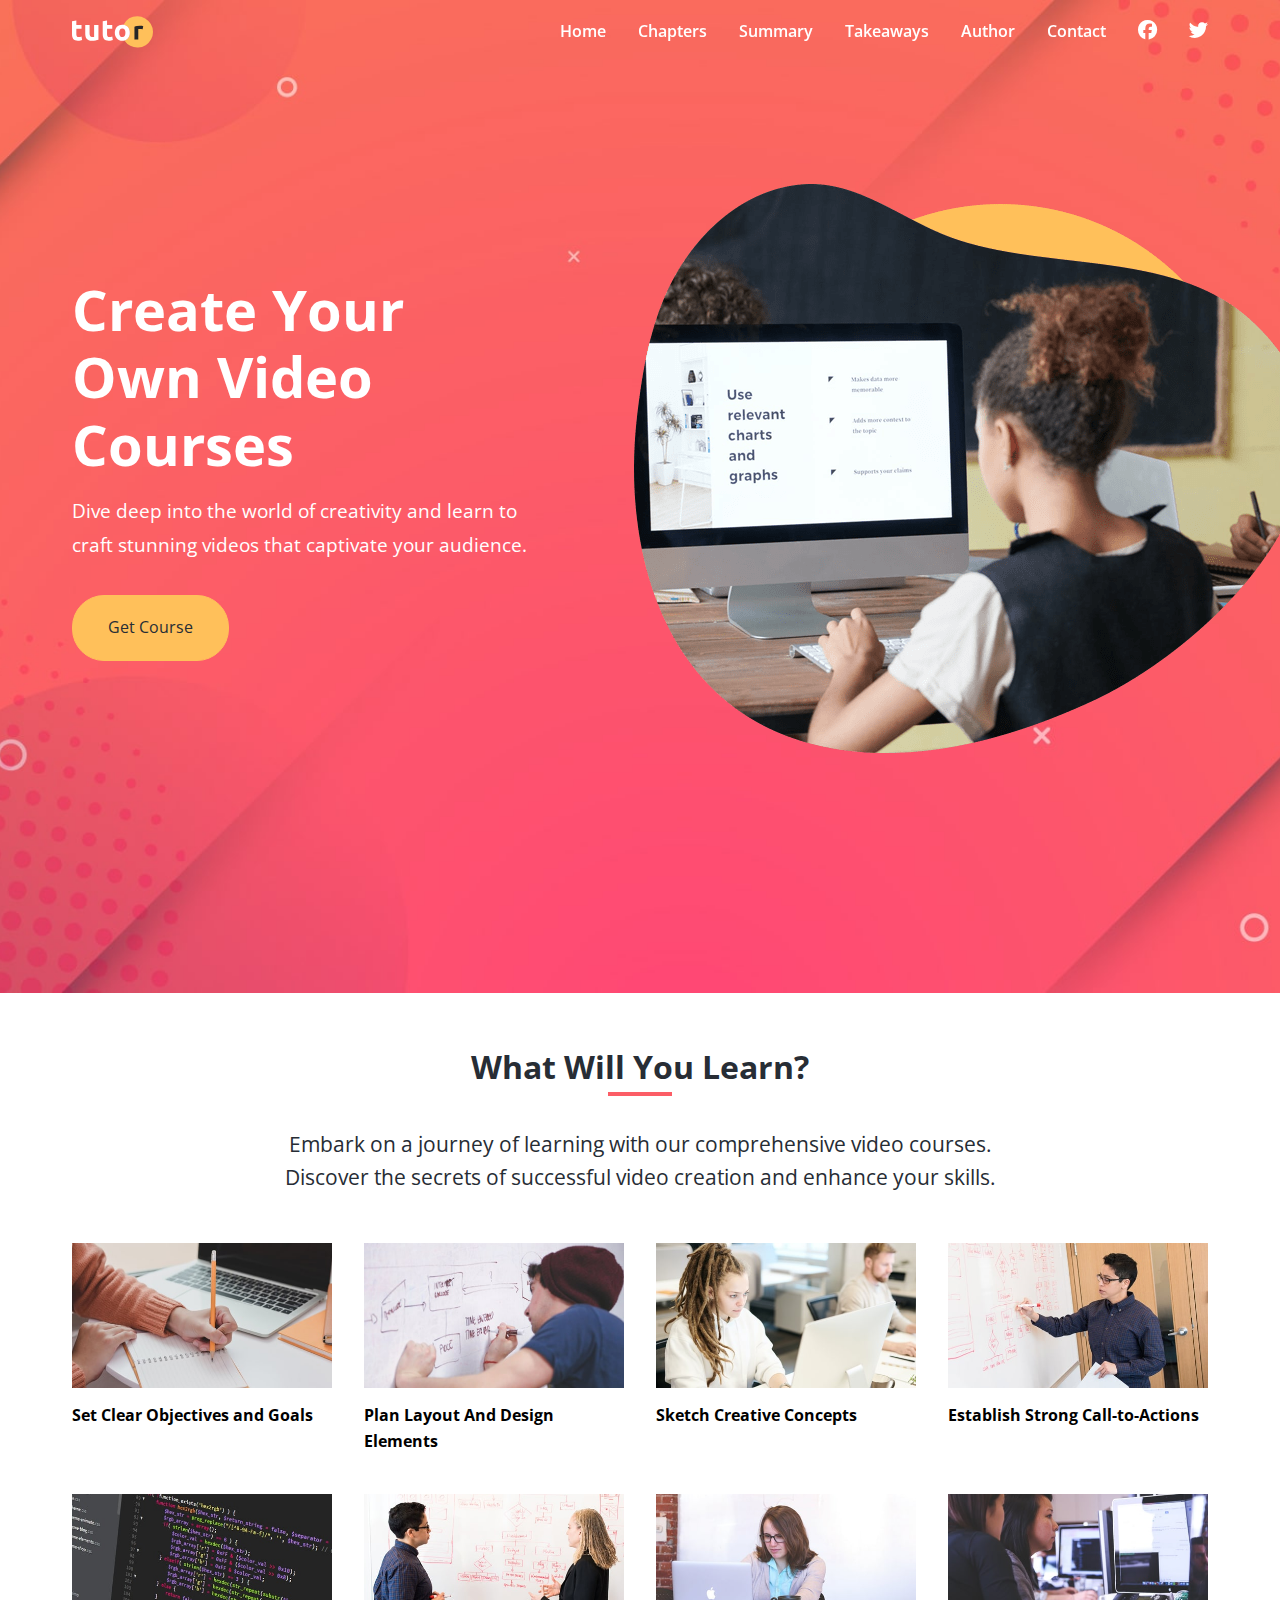
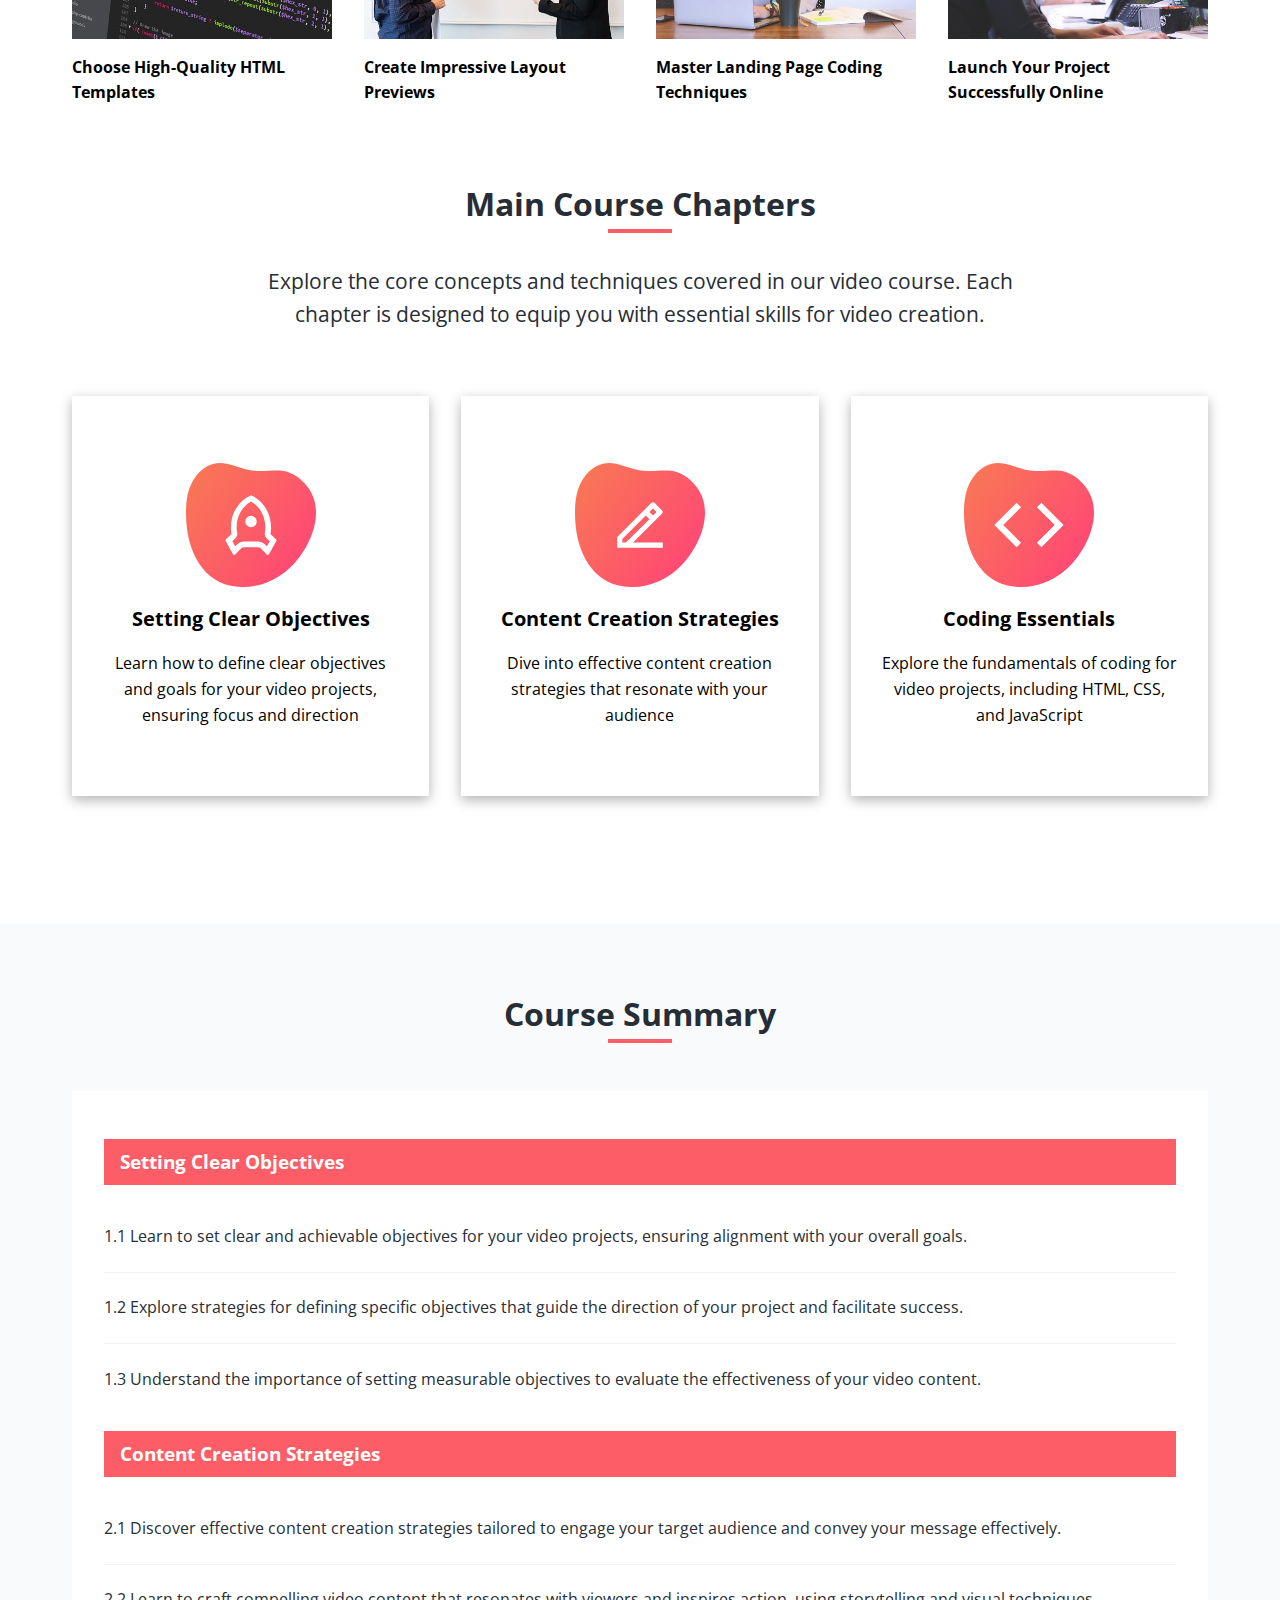
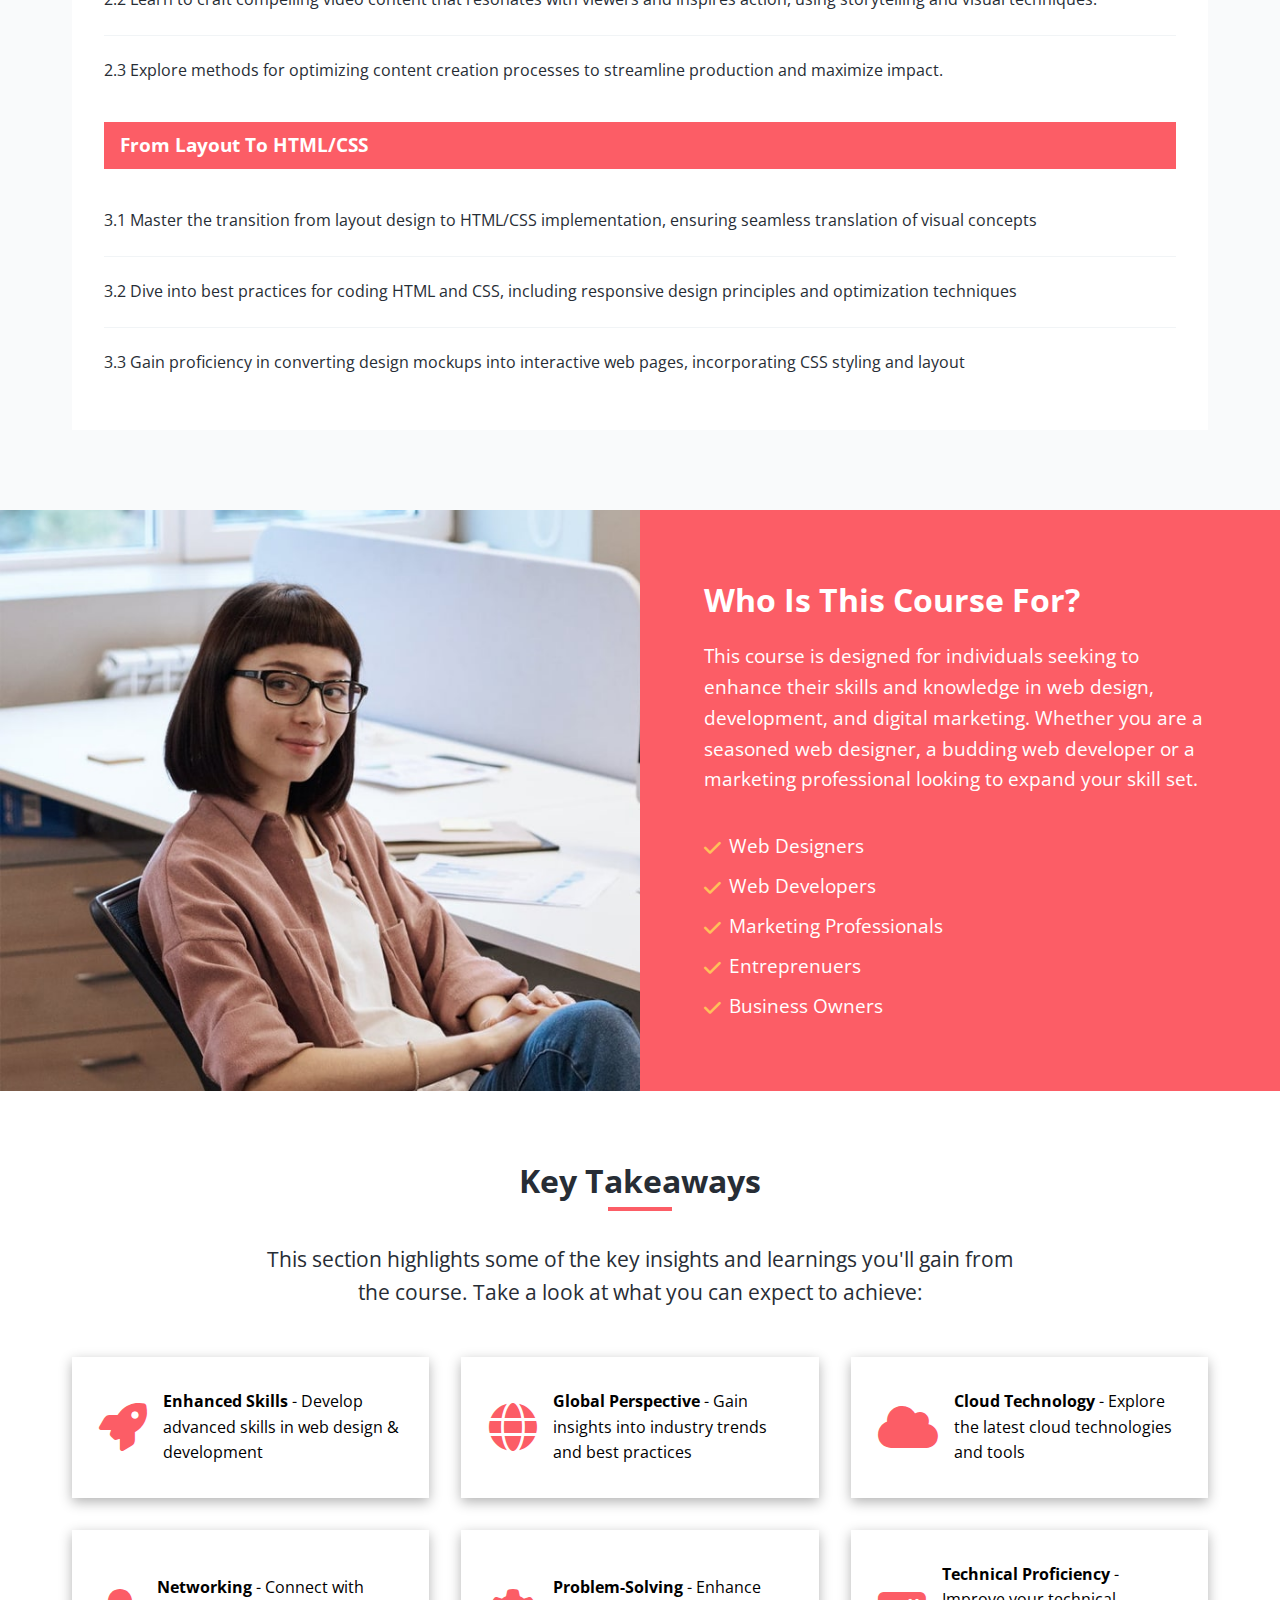
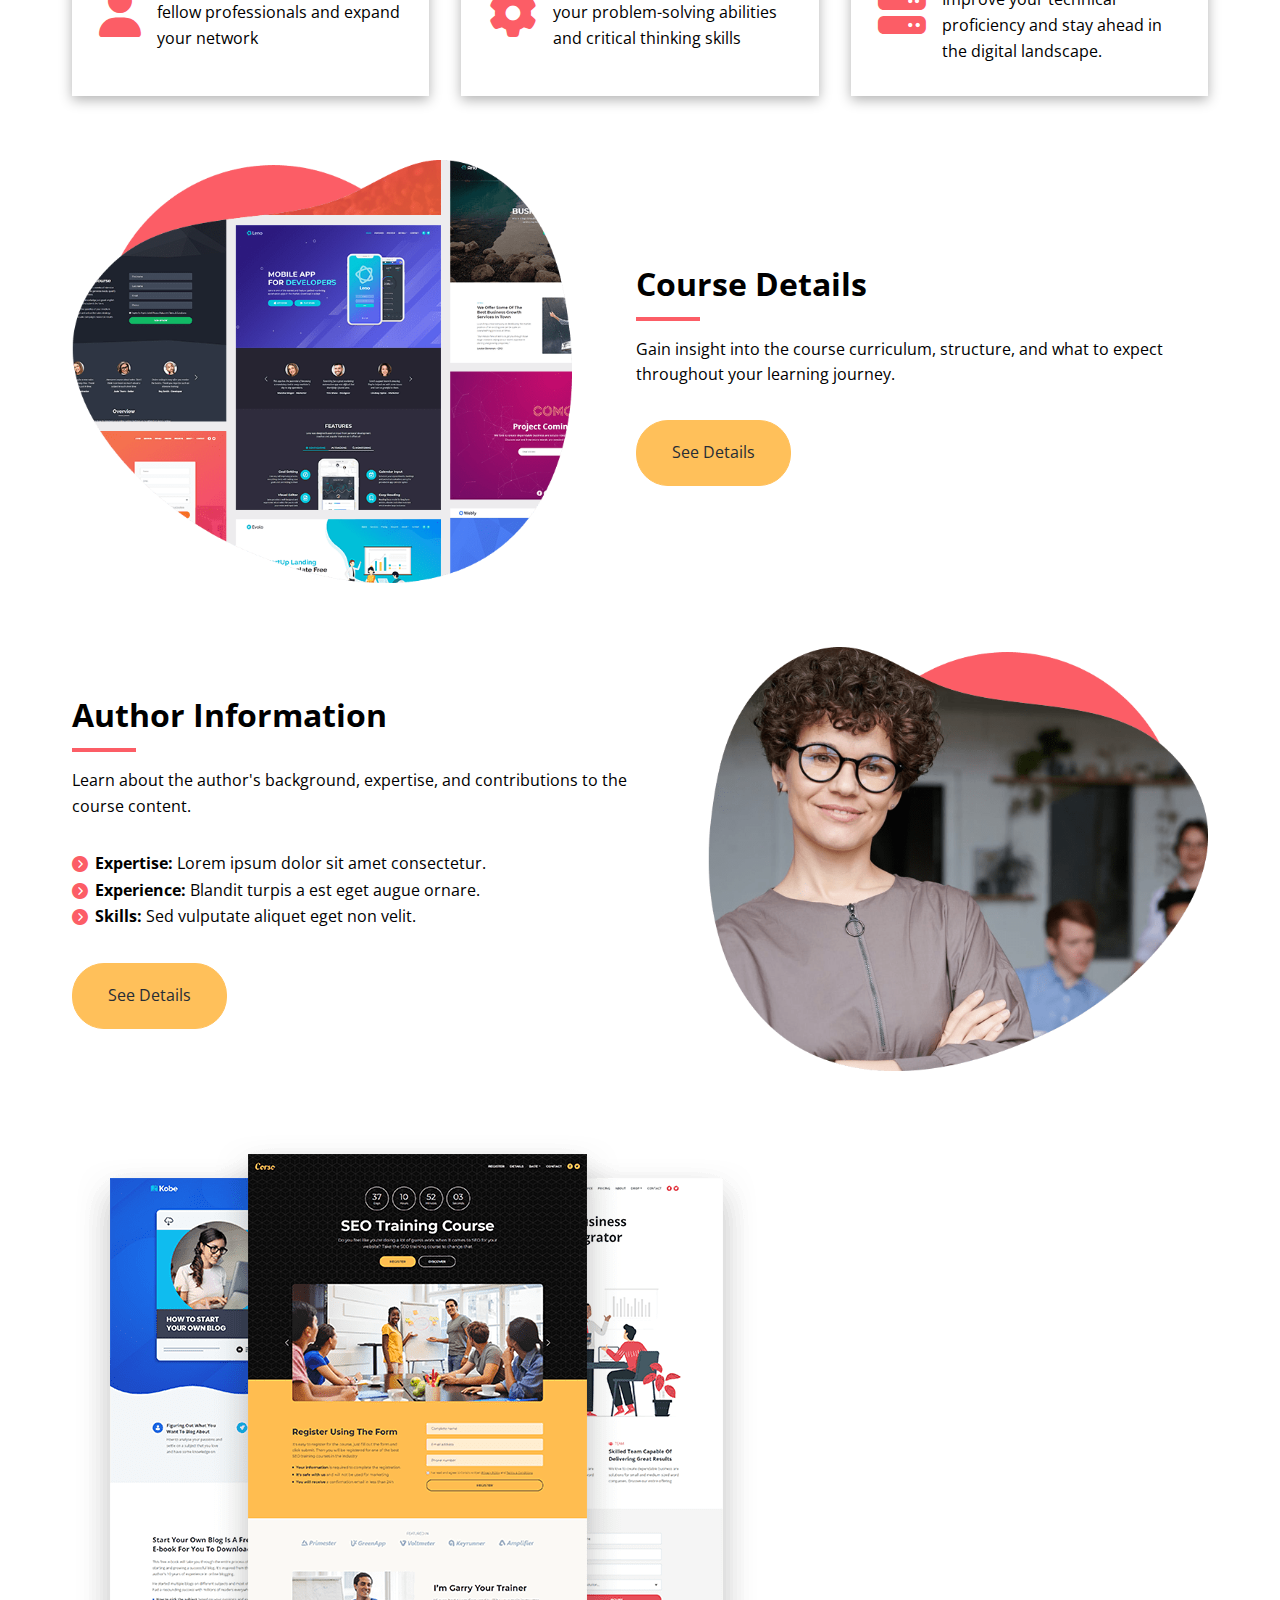
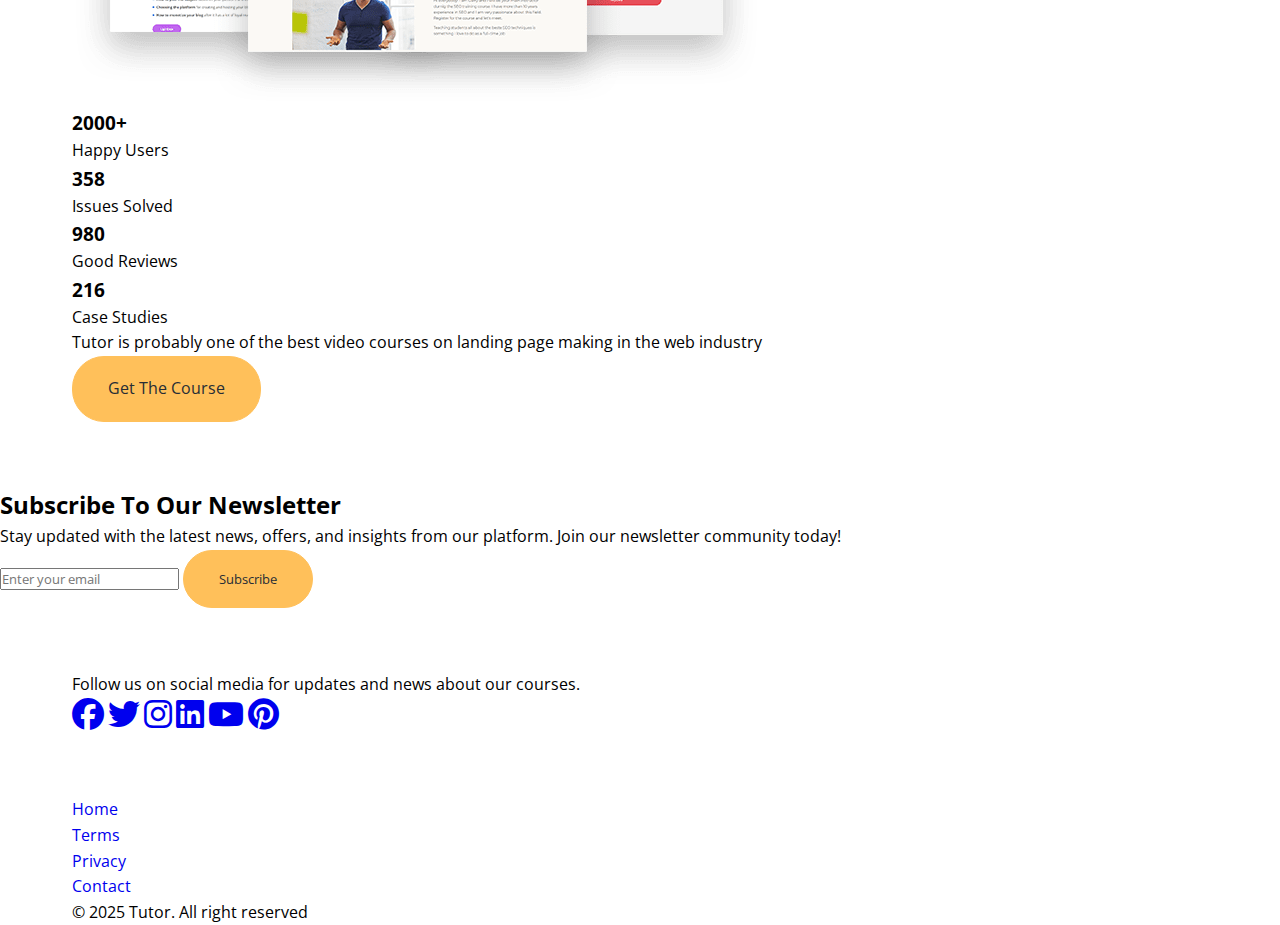
<file: index.html>
<!DOCTYPE html>
<html lang="en">
  <head>
    <meta charset="UTF-8" />
    <meta name="viewport" content="width=device-width, initial-scale=1.0" />
    <link rel="shortcut icon" href="images/favicon.png" type="image/png" />
    <title>Welcome to Tutor</title>
    <link rel="preconnect" href="https://fonts.googleapis.com" />
    <link rel="preconnect" href="https://fonts.gstatic.com" crossorigin />
    <link
      href="https://fonts.googleapis.com/css2?family=Open+Sans:ital,wght@0,300..800;1,300..800&display=swap"
      rel="stylesheet"
    />
    <link
      rel="stylesheet"
      href="https://cdnjs.cloudflare.com/ajax/libs/font-awesome/6.7.2/css/all.min.css"
      integrity="sha512-Evv84Mr4kqVGRNSgIGL/F/aIDqQb7xQ2vcrdIwxfjThSH8CSR7PBEakCr51Ck+w+/U6swU2Im1vVX0SVk9ABhg=="
      crossorigin="anonymous"
      referrerpolicy="no-referrer"
    />
    <link rel="stylesheet" href="css/styles.css" />
  </head>
  <body>
    <nav class="navbar">
      <div class="navbar-flex container">
        <img src="images/logo.svg" alt="Tutor" />
        <div class="main-menu-items">
          <ul class="main-menu-list">
            <li>
              <a href="#">Home</a>
            </li>
            <li>
              <a href="#chapters">Chapters</a>
            </li>
            <li>
              <a href="#summary">Summary</a>
            </li>
            <li>
              <a href="#takeaways">Takeaways</a>
            </li>
            <li>
              <a href="#author">Author</a>
            </li>
            <li>
              <a href="contact/">Contact</a>
            </li>
            <li>
              <a href="https://facebook.com" target="_blank">
                <i class="fa-brands fa-facebook"></i>
              </a>
            </li>
            <li>
              <a href="https://x.com" target="_blank">
                <i class="fa-brands fa-twitter"></i>
              </a>
            </li>
          </ul>
        </div>
        <!-- Mobile Menu -->
        <div class="mobile-menu">
          <!-- Hamburger Button -->
          <div class="mobile-menu-toggle">
            <i class="fas fa-bars fa-2x"></i>
          </div>
          <!-- Mobile Menu Items -->
          <div class="mobile-menu-items">
            <ul class="mobile-menu-list">
              <li>
                <a href="#">Home</a>
              </li>
              <li>
                <a href="#chapters">Chapters</a>
              </li>
              <li>
                <a href="#summary">Summary</a>
              </li>
              <li>
                <a href="#takeaways">Takeaways</a>
              </li>
              <li>
                <a href="#author">Author</a>
              </li>
              <li>
                <a href="contact/">Contact</a>
              </li>
              <li>
                <a href="https://facebook.com" target="_blank">
                  <i class="fa-brands fa-facebook"></i>
                </a>
              </li>
              <li>
                <a href="https://x.com" target="_blank">
                  <i class="fa-brands fa-twitter"></i>
                </a>
              </li>
            </ul>
          </div>
        </div>
      </div>
    </nav>
    <!-- Hero -->
    <section class="hero">
      <div class="container hero-flex">
        <div class="hero-content">
          <h1>Create Your Own Video Courses</h1>
          <p>
            Dive deep into the world of creativity and learn to craft stunning
            videos that captivate your audience.
          </p>
          <a href="#" class="btn">Get Course</a>
        </div>
        <img src="images/header-course.png" alt="" />
      </div>
    </section>

    <!-- Learn -->
    <section class="learn">
      <div class="container">
        <div class="section-header">
          <h2>What Will You Learn?</h2>
          <div class="heading-border"></div>
          <p>
            Embark on a journey of learning with our comprehensive video
            courses. Discover the secrets of successful video creation and
            enhance your skills.
          </p>
        </div>
        <div class="topics">
          <div class="topic">
            <div class="topic-image">
              <img src="images/description-1.jpg" alt="Description 1" />
            </div>
            <div class="topic-text">
              <h3>Set Clear Objectives and Goals</h3>
            </div>
          </div>
          <div class="topic">
            <div class="topic-image">
              <img src="images/description-2.jpg" alt="Description 2" />
            </div>
            <div class="topic-text">
              <h3>Plan Layout And Design Elements</h3>
            </div>
          </div>
          <div class="topic">
            <div class="topic-image">
              <img src="images/description-3.jpg" alt="Description 3" />
            </div>
            <div class="topic-text">
              <h3>Sketch Creative Concepts</h3>
            </div>
          </div>
          <div class="topic">
            <div class="topic-image">
              <img src="images/description-4.jpg" alt="Description 4" />
            </div>
            <div class="topic-text">
              <h3>Establish Strong Call-to-Actions</h3>
            </div>
          </div>
          <div class="topic">
            <div class="topic-image">
              <img src="images/description-5.jpg" alt="Description 5" />
            </div>
            <div class="topic-text">
              <h3>Choose High-Quality HTML Templates</h3>
            </div>
          </div>
          <div class="topic">
            <div class="topic-image">
              <img src="images/description-6.jpg" alt="Description 6" />
            </div>
            <div class="topic-text">
              <h3>Create Impressive Layout Previews</h3>
            </div>
          </div>
          <div class="topic">
            <div class="topic-image">
              <img src="images/description-7.jpg" alt="Description 7" />
            </div>
            <div class="topic-text">
              <h3>Master Landing Page Coding Techniques</h3>
            </div>
          </div>
          <div class="topic">
            <div class="topic-image">
              <img src="images/description-8.jpg" alt="Description 8" />
            </div>
            <div class="topic-text">
              <h3>Launch Your Project Successfully Online</h3>
            </div>
          </div>
        </div>
      </div>
    </section>

    <!-- Course Chapter Section -->
    <section id="chapters" class="chapters section">
      <div class="container">
        <div class="section-header">
          <h2>Main Course Chapters</h2>
          <div class="heading-border"></div>
          <p>
            Explore the core concepts and techniques covered in our video
            course. Each chapter is designed to equip you with essential skills
            for video creation.
          </p>
        </div>
        <div class="chapter-cards">
          <div class="card chapter-card">
            <img src="images/chapters-icon-1.svg" alt="Chapter 1" />
            <h3>Setting Clear Objectives</h3>
            <p>
              Learn how to define clear objectives and goals for your video
              projects, ensuring focus and direction
            </p>
          </div>
          <div class="card chapter-card">
            <img src="images/chapters-icon-2.svg" alt="Chapter 2" />
            <h3>Content Creation Strategies</h3>
            <p>
              Dive into effective content creation strategies that resonate with
              your audience
            </p>
          </div>
          <div class="card chapter-card">
            <img src="images/chapters-icon-3.svg" alt="Chapter 3" />
            <h3>Coding Essentials</h3>
            <p>
              Explore the fundamentals of coding for video projects, including
              HTML, CSS, and JavaScript
            </p>
          </div>
        </div>
      </div>
    </section>

    <!-- Course Summary -->
    <section class="summary" id="summary">
      <div class="container">
        <div class="section-header">
          <h2>Course Summary</h2>
          <div class="heading-border"></div>
        </div>
        <div class="section-lists">
          <div class="list">
            <div class="list-header">Setting Clear Objectives</div>
            <div class="list-item">
              1.1 Learn to set clear and achievable objectives for your video
              projects, ensuring alignment with your overall goals.
            </div>
            <div class="list-item">
              1.2 Explore strategies for defining specific objectives that guide
              the direction of your project and facilitate success.
            </div>
            <div class="list-item">
              1.3 Understand the importance of setting measurable objectives to
              evaluate the effectiveness of your video content.
            </div>
          </div>

          <div class="list">
            <div class="list-header">Content Creation Strategies</div>
            <div class="list-item">
              2.1 Discover effective content creation strategies tailored to
              engage your target audience and convey your message effectively.
            </div>
            <div class="list-item">
              2.2 Learn to craft compelling video content that resonates with
              viewers and inspires action, using storytelling and visual
              techniques.
            </div>
            <div class="list-item">
              2.3 Explore methods for optimizing content creation processes to
              streamline production and maximize impact.
            </div>
          </div>

          <div class="list">
            <div class="list-header">From Layout To HTML/CSS</div>
            <div class="list-item">
              3.1 Master the transition from layout design to HTML/CSS
              implementation, ensuring seamless translation of visual concepts
            </div>
            <div class="list-item">
              3.2 Dive into best practices for coding HTML and CSS, including
              responsive design principles and optimization techniques
            </div>
            <div class="list-item">
              3.3 Gain proficiency in converting design mockups into interactive
              web pages, incorporating CSS styling and layout
            </div>
          </div>
        </div>
      </div>
    </section>

    <!-- Info -->
    <section id="info" class="info">
      <div class="info-container">
        <div class="info-left"></div>
        <div class="info-content">
          <h2>Who Is This Course For?</h2>
          <p>
            This course is designed for individuals seeking to enhance their
            skills and knowledge in web design, development, and digital
            marketing. Whether you are a seasoned web designer, a budding web
            developer or a marketing professional looking to expand your skill
            set.
          </p>
          <ul>
            <li>&nbsp;Web Designers</li>
            <li>&nbsp;Web Developers</li>
            <li>&nbsp;Marketing Professionals</li>
            <li>&nbsp;Entreprenuers</li>
            <li>&nbsp;Business Owners</li>
          </ul>
        </div>
      </div>
    </section>

    <!-- Takeaways -->
    <section id="takeaways" class="takeaways section">
      <div class="container">
        <div class="section-header">
          <h2>Key Takeaways</h2>
          <div class="heading-border"></div>
          <p>
            This section highlights some of the key insights and learnings
            you'll gain from the course. Take a look at what you can expect to
            achieve:
          </p>
        </div>
        <div class="takeaways-cards">
          <div class="card">
            <i class="fas fa-rocket fa-3x text-primary"></i>
            <p>
              <strong>Enhanced Skills</strong> - Develop advanced skills in web
              design & development
            </p>
          </div>
          <div class="card">
            <i class="fas fa-globe fa-3x text-primary"></i>
            <p>
              <strong>Global Perspective</strong> - Gain insights into industry
              trends and best practices
            </p>
          </div>
          <div class="card">
            <i class="fas fa-cloud fa-3x text-primary"></i>
            <p>
              <strong>Cloud Technology</strong> - Explore the latest cloud
              technologies and tools
            </p>
          </div>
          <div class="card">
            <i class="fas fa-user fa-3x text-primary"></i>
            <p>
              <strong>Networking </strong> - Connect with fellow professionals
              and expand your network
            </p>
          </div>
          <div class="card">
            <i class="fas fa-cog fa-3x text-primary"></i>
            <p>
              <strong>Problem-Solving</strong> - Enhance your problem-solving
              abilities and critical thinking skills
            </p>
          </div>
          <div class="card">
            <i class="fas fa-server fa-3x text-primary"></i>
            <p>
              <strong>Technical Proficiency</strong> - Improve your technical
              proficiency and stay ahead in the digital landscape.
            </p>
          </div>
        </div>
      </div>
    </section>

    <!-- Course Details -->
    <section id="details" class="details section">
      <div class="container details-flex">
        <img src="images/details.png" alt="Details" />
        <div class="details-content">
          <h2>Course Details</h2>
          <div class="heading-border"></div>
          <p>
            Gain insight into the course curriculum, structure, and what to
            expect throughout your learning journey.
          </p>
          <a class="btn" href="#">See Details</a>
        </div>
      </div>
    </section>

    <!-- Author Info -->
    <section id="author" class="details section">
      <div class="container details-flex">
        <img src="images/author.png" alt="Author" />
        <div class="details-content">
          <h2>Author Information</h2>
          <div class="heading-border"></div>
          <p>
            Learn about the author's background, expertise, and contributions to
            the course content.
          </p>
          <ul class="author-details-list">
            <li>
              <strong>Expertise:</strong> Lorem ipsum dolor sit amet
              consectetur.
            </li>
            <li>
              <strong>Experience:</strong> Blandit turpis a est eget augue
              ornare.
            </li>
            <li>
              <strong>Skills:</strong> Sed vulputate aliquet eget non velit.
            </li>
          </ul>
          <a class="btn" href="#">See Details</a>
        </div>
      </div>
    </section>

    <!-- Stats -->
    <section id="stats" class="stats section">
      <div class="container stats-flex">
        <img src="images/stats.png" alt="Stats" />
        <div class="stats-content">
          <div class="stats-numbers">
            <div>
              <h3>2000+</h3>
              <p>Happy Users</p>
            </div>
            <div>
              <h3>358</h3>
              <p>Issues Solved</p>
            </div>
            <div>
              <h3>980</h3>
              <p>Good Reviews</p>
            </div>
            <div>
              <h3>216</h3>
              <p>Case Studies</p>
            </div>
          </div>
          <p class="stats-text">
            Tutor is probably one of the best video courses on landing page
            making in the web industry
          </p>
          <a href="#" class="btn">Get The Course</a>
        </div>
      </div>
    </section>

    <!-- Newsletter -->
    <section id="newsletter" class="newsletter section">
      <div class="container-lg newsletter-flex">
        <h2>Subscribe To Our Newsletter</h2>
        <p>
          Stay updated with the latest news, offers, and insights from our
          platform. Join our newsletter community today!
        </p>
        <form>
          <input
            type="email"
            name="email"
            id="email"
            placeholder="Enter your email"
          />
          <button type="submit" class="btn">Subscribe</button>
        </form>
      </div>
    </section>

    <!-- Social -->
    <section class="social section">
      <div class="container">
        <p>Follow us on social media for updates and news about our courses.</p>
        <div class="social-icons">
          <a
            href="https://facebook.com"
            target="_blank"
            aria-label="Follow Us On Facebook"
          >
            <i class="fa-brands fa-facebook fa-2x"></i>
          </a>
          <a
            href="https://twitter.com"
            target="_blank"
            aria-label="Follow Us On Twitter"
          >
            <i class="fa-brands fa-twitter fa-2x"></i>
          </a>
          <a
            href="https://instagram.com"
            target="_blank"
            aria-label="Follow Us On Instagram"
            ><i class="fa-brands fa-instagram fa-2x"></i>
          </a>
          <a
            href="https://linkdin.com"
            target="_blank"
            aria-label="Follow Us On Linkdin"
            ><i class="fa-brands fa-linkedin fa-2x"></i>
          </a>
          <a
            href="https://youtube.com"
            target="_blank"
            aria-label="Follow Us On Youtube"
          >
            <i class="fa-brands fa-youtube fa-2x"></i>
          </a>
          <a
            href="https://pinterest.com"
            target="_blank"
            aria-label="Follow Us On Pinterest"
          >
            <i class="fa-brands fa-pinterest fa-2x"></i>
          </a>
        </div>
      </div>
    </section>

    <footer class="footer">
      <div class="container footer-flex">
        <ul class="footer-links">
          <li><a href="#">Home</a></li>
          <li><a href="#">Terms</a></li>
          <li><a href="#">Privacy</a></li>
          <li><a href="contact/">Contact</a></li>
        </ul>
        <p>&copy; 2025 Tutor. All right reserved</p>
      </div>
    </footer>

    <script src="js/script.js"></script>
  </body>
</html>
</file>
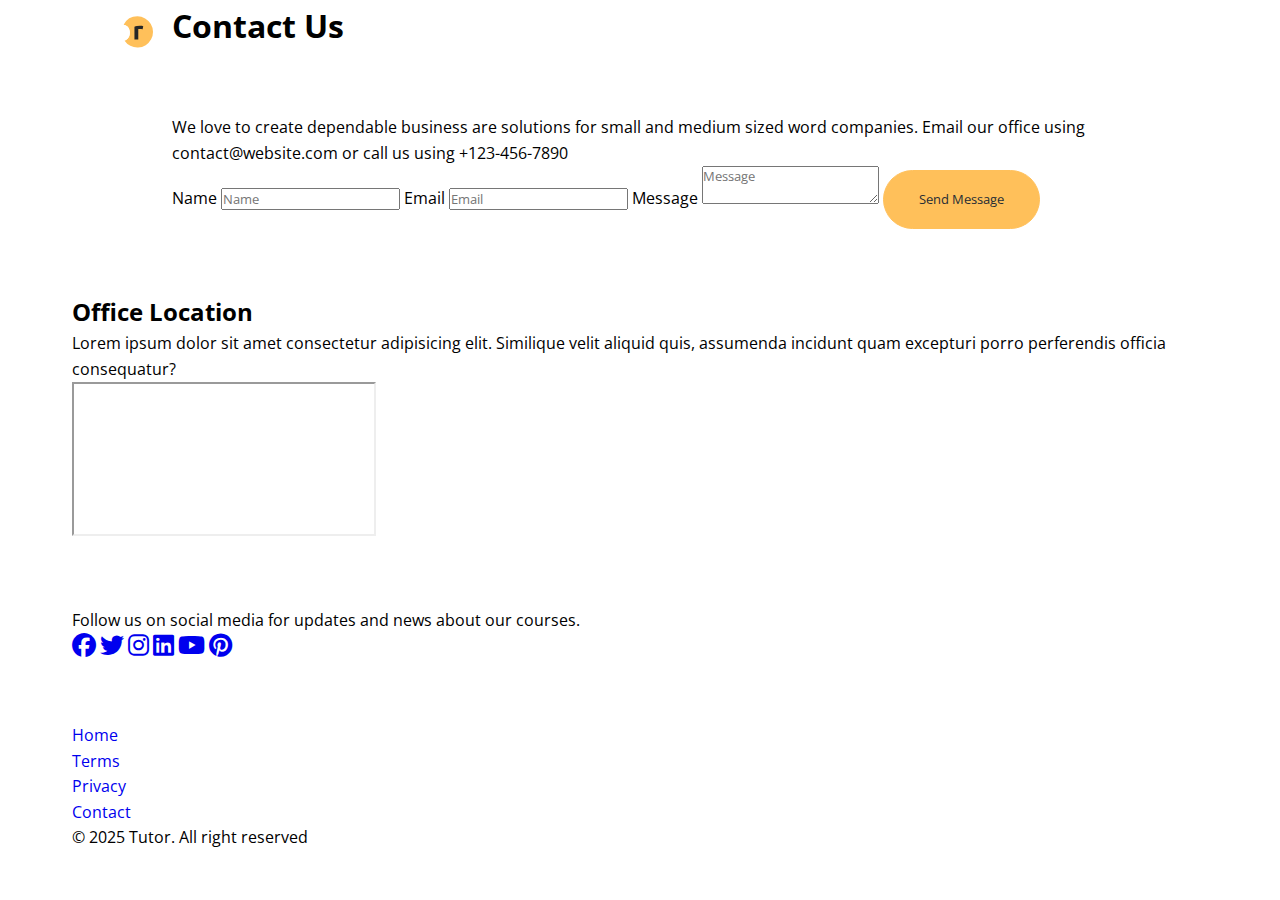
<file: contact/index.html>
<!DOCTYPE html>
<html lang="en">
  <head>
    <meta charset="UTF-8" />
    <meta name="viewport" content="width=device-width, initial-scale=1.0" />
    <link rel="shortcut icon" href="../images/favicon.png" type="image/png" />
    <title>Welcome to Tutor</title>
    <link rel="preconnect" href="https://fonts.googleapis.com" />
    <link rel="preconnect" href="https://fonts.gstatic.com" crossorigin />
    <link
      href="https://fonts.googleapis.com/css2?family=Open+Sans:ital,wght@0,300..800;1,300..800&display=swap"
      rel="stylesheet"
    />
    <link
      rel="stylesheet"
      href="https://cdnjs.cloudflare.com/ajax/libs/font-awesome/6.7.2/css/all.min.css"
      integrity="sha512-Evv84Mr4kqVGRNSgIGL/F/aIDqQb7xQ2vcrdIwxfjThSH8CSR7PBEakCr51Ck+w+/U6swU2Im1vVX0SVk9ABhg=="
      crossorigin="anonymous"
      referrerpolicy="no-referrer"
    />
    <link rel="stylesheet" href="../css/styles.css" />
  </head>
  <body>
    <nav class="navbar">
      <div class="navbar-flex container">
        <img src="../images/logo.svg" alt="Tutor Logo" />
        <div class="main-menu-items">
          <ul class="main-menu-list">
            <li>
              <a href="/#">Home</a>
            </li>
            <li>
              <a href="/#chapters">Chapters</a>
            </li>
            <li>
              <a href="/#summary">Summary</a>
            </li>
            <li>
              <a href="/#takeaways">Takeaways</a>
            </li>
            <li>
              <a href="/#author">Author</a>
            </li>
            <li>
              <a href="#" class="active">Contact</a>
            </li>
            <li>
              <a
                href="https://facebook.com"
                target="_blank"
                aria-label="Follow us on Facebook"
              >
                <i class="fa-brands fa-facebook"></i>
              </a>
            </li>
            <li>
              <a
                href="https://x.com"
                target="_blank"
                aria-label="Follow us on X"
              >
                <i class="fa-brands fa-twitter"></i>
              </a>
            </li>
          </ul>
        </div>
        <!-- Mobile Menu -->
        <div class="mobile-menu">
          <!-- Hamburger Button -->
          <div
            class="mobile-menu-toggle"
            role="button"
            aria-expanded="false"
            aria-controls="mobile-menu-items"
            aria-label="Open mobile menu"
            tabindex="0"
          >
            <i class="fas fa-bars fa-2x"></i>
          </div>
          <!-- Mobile Menu Items -->
          <div id="mobile-menu-items" class="mobile-menu-items">
            <ul class="mobile-menu-list">
              <li>
                <a href="/#">Home</a>
              </li>
              <li>
                <a href="/#chapters">Chapters</a>
              </li>
              <li>
                <a href="/#summary">Summary</a>
              </li>
              <li>
                <a href="/#takeaways">Takeaways</a>
              </li>
              <li>
                <a href="/#author">Author</a>
              </li>
              <li>
                <a href="#">Contact</a>
              </li>
              <li>
                <a
                  href="https://facebook.com"
                  target="_blank"
                  aria-label="Follow us on Facebook"
                >
                  <i class="fa-brands fa-facebook"></i>
                </a>
              </li>
              <li>
                <a
                  href="https://x.com"
                  target="_blank"
                  aria-label="Follow us on X"
                >
                  <i class="fa-brands fa-twitter"></i>
                </a>
              </li>
            </ul>
          </div>
        </div>
      </div>
    </nav>

    <!-- Inner Header -->
    <header class="inner-header">
      <div class="container-sm">
        <h1>Contact Us</h1>
      </div>
    </header>

    <section class="contact-form section">
      <div class="container-sm">
        <p>
          We love to create dependable business are solutions for small and
          medium sized word companies. Email our office using
          contact@website.com or call us using +123-456-7890
        </p>

        <form>
          <label for="name" class="visually-hidden">Name</label>
          <input
            type="text"
            name="name"
            id="name"
            placeholder="Name"
            autocomplete="name"
          />
          <label for="email" class="visually-hidden">Email</label>
          <input
            type="email"
            name="email"
            id="email"
            placeholder="Email"
            autocomplete="email"
          />
          <label for="message" class="visually-hidden">Message</label>
          <textarea
            name="message"
            id="message"
            placeholder="Message"
          ></textarea>
          <button class="btn" type="submit">Send Message</button>
        </form>
      </div>
    </section>

    <!-- Location iFrame -->
    <section class="location section">
      <div class="container">
        <h2>Office Location</h2>
        <p>
          Lorem ipsum dolor sit amet consectetur adipisicing elit. Similique
          velit aliquid quis, assumenda incidunt quam excepturi porro
          perferendis officia consequatur?
        </p>
        <div class="map">
          <iframe
            src="https://www.google.com/maps/embed?pb=!1m18!1m12!1m3!1d1241.5303553091994!2d-0.14076024298621118!3d51.51210217963597!2m3!1f0!2f0!3f0!3m2!1i1024!2i768!4f13.1!3m3!1m2!1s0x487604d502268421%3A0x6a7d62889992f993!2sRegent+St%2C+Soho%2C+London+W1B+5TH%2C+UK!5e0!3m2!1sen!2sro!4v1476174541049"
            title="Office Location"
            allowfullscreen
          ></iframe>
        </div>
      </div>
    </section>

    <!-- Social -->
    <section class="social section">
      <div class="container">
        <p>Follow us on social media for updates and news about our courses.</p>
        <div class="social-icons">
          <a
            href="https://facebook.com"
            target="_blank"
            aria-label="Follow Us On Facebook"
          >
            <i class="fa-brands fa-facebook fa-xl"></i>
          </a>
          <a
            href="https://twitter.com"
            target="_blank"
            aria-label="Follow Us On Twitter"
          >
            <i class="fa-brands fa-twitter fa-xl"></i>
          </a>
          <a
            href="https://instagram.com"
            target="_blank"
            aria-label="Follow Us On Instagram"
            ><i class="fa-brands fa-instagram fa-xl"></i>
          </a>
          <a
            href="https://linkdin.com"
            target="_blank"
            aria-label="Follow Us On Linkdin"
            ><i class="fa-brands fa-linkedin fa-xl"></i>
          </a>
          <a
            href="https://youtube.com"
            target="_blank"
            aria-label="Follow Us On Youtube"
          >
            <i class="fa-brands fa-youtube fa-xl"></i>
          </a>
          <a
            href="https://pinterest.com"
            target="_blank"
            aria-label="Follow Us On Pinterest"
          >
            <i class="fa-brands fa-pinterest fa-xl"></i>
          </a>
        </div>
      </div>
    </section>

    <footer class="footer">
      <div class="container footer-flex">
        <ul class="footer-links">
          <li><a href="#">Home</a></li>
          <li><a href="#">Terms</a></li>
          <li><a href="#">Privacy</a></li>
          <li><a href="contact/">Contact</a></li>
        </ul>
        <p>&copy; 2025 Tutor. All right reserved</p>
      </div>
    </footer>

    <script src="../js/script.js"></script>
  </body>
</html>
</file>
<file: css/styles.css>
*,
*::before,
*::after {
  margin: 0;
  padding: 0;
  box-sizing: border-box;
  font-family: inherit;
}

:root {
  --primary: #fc5d66;
  --secondary: #ffc05a;
  --light: #f9fafb;
  --dark: #272d35;
}

html,
body {
  font-family: "Open Sans", sans-serif;
  line-height: 1.6;
  scroll-behavior: smooth;
}

a {
  text-decoration: none;
}

ul {
  list-style: none;
}

img {
  max-width: 100%;
}

/* Utiliy Classes */
.container {
  max-width: 1200px;
  margin: 0 auto;
  padding: 0 2rem;
}

.container-sm {
  max-width: 1000px;
  margin: 0 auto;
  padding: 0 2rem;
}

.btn {
  display: inline-block;
  padding: 1.2rem 2.2rem;
  border: 1px solid var(--secondary);
  border-radius: 32px;
  background-color: var(--secondary);
  color: var(--dark);
  cursor: pointer;
  transition: all 0.2s;
}

.btn:hover {
  background-color: var(--primary);
  color: #fff;
  border-color: #fff;
}

/* Text Classes */
.text-primary {
  color: var(--primary);
}

.text-secondary {
  color: var(--secondary);
}

.section {
  margin: 4rem 0;
}

/* Section Header */
.section-header {
  max-width: 750px;
  margin: 0 auto;
  text-align: center;
  margin-bottom: 3rem;
}

.section-header h2 {
  font-size: 2rem;
  font-weight: 700;
  color: var(--dark);
}

.section-header p {
  font-size: 1.3rem;
  color: var(--dark);
}

.heading-border {
  width: 64px;
  height: 4px;
  background-color: var(--primary);
  margin: 0 auto 2rem;
}

/* Card */
.card {
  display: flex;
  justify-content: center;
  align-items: center;
  flex-direction: column;
  gap: 1rem;
  text-align: center;
  padding: 2rem 1.7rem;
  background-color: #fff;
  box-shadow: 0 4px 12px 0 rgba(0, 0, 0, 0.3);
}

/* Navbar */
.navbar {
  color: #fff;
  padding: 1rem 2rem;
  position: fixed;
  top: 0;
  right: 0;
  left: 0;
  z-index: 1000;
  transition: all 0.3s ease-in-out;
}

.navbar.scroll {
  background-color: rgba(235, 77, 85, 0.8);
  backdrop-filter: blur(10px);
}

.navbar-flex {
  display: flex;
  justify-content: space-between;
  align-items: center;
}

.navbar img {
  width: 81px;
  height: 32px;
}

.navbar .main-menu-list {
  display: flex;
  align-items: center;
  gap: 2rem;
  font-weight: 600;
}

.navbar a {
  color: #fff;

  &:hover {
    color: var(--secondary);
  }
}

.navbar i {
  font-size: 1.2rem;
}

/* Mobile Menu */
.navbar .mobile-menu {
  display: none;
}

.navbar .mobile-menu-toggle {
  color: #fff;
  cursor: pointer;
}

.navbar .mobile-menu-items {
  position: absolute;
  top: 100%;
  left: 0;
  width: 100%;
  background-color: rgba(0, 0, 0, 0.8);
  opacity: 0.95;
  padding: 3rem 2rem;
  text-align: center;
  box-shadow: 0, 2px 5px rgba(0, 0, 0, 0.1);
  border-top: 1px solid rgba(255, 255, 255, 0.1);
  transform: translateX(100%);
  transition: transform 0.3s ease;
  height: 100vh;
}

.navbar .mobile-menu-items.active {
  transform: translateX(0);
}

.navbar .mobile-menu-list {
  display: flex;
  justify-content: center;
  align-items: center;
  flex-direction: column;
  gap: 2rem;
  font-size: 1.2rem;
}

/* Hero */
.hero {
  background: #000 url("../images/header-background.jpg") center center/cover
    no-repeat;
  color: #fff;
  padding-top: 11.5rem;
  padding-bottom: 5rem;
  overflow-x: hidden;
  overflow-y: hidden;
  position: relative;
  margin-bottom: 3rem;
}

.hero .hero-flex {
  display: flex;
  justify-content: space-between;
  align-items: center;
  gap: 6rem;
  padding-bottom: 10rem;
}

.hero h1 {
  font-size: 3.5rem;
  line-height: 1.2;
  font-weight: 700;
  margin-bottom: 1rem;
}

.hero p {
  font-size: 1.2rem;
  margin-bottom: 2rem;
  line-height: 1.8;
  font-weight: 400;
}

.hero img {
  width: 100%;
  margin-right: -100px;
}

/* Learn Topics */
.topics {
  display: grid;
  grid-template-columns: repeat(4, 1fr);
  gap: 2rem;
}

.topic img {
  transition: transform 0.3s;
}

.topic img:hover {
  transform: scale(1.1);
}

.topic h3 {
  font-size: 1rem;
  font-weight: 700;
  margin: 0.5rem 0;
}

/* Chapter Cards */
.chapter-cards {
  display: flex;
  justify-content: center;
  align-items: center;
  gap: 2rem;
  padding: 1rem 0 4rem;
}

.chapter-cards img {
  width: 130px;
}

.chapter-cards h3 {
  font-size: 1.25rem;
  font-weight: 700;
}

.chapter-card {
  height: 400px;
  width: 400px;
}

/* Summary */
.summary {
  background-color: var(--light);
  color: var(--dark);
  padding: 4rem 2rem 5rem;
}

.summary .section-lists {
  background-color: #fff;
  padding: 2rem;
}

.summary .list-header {
  background-color: var(--primary);
  color: #fff;
  padding: 0.5rem 1rem;
  font-size: 1.2rem;
  font-weight: 700;
  margin: 1rem 0;
}

.summary .list-item {
  padding: 1.4rem 0;
  border-bottom: 1px solid #f1f4f6;
}

.summary .list-item:last-of-type {
  border-bottom: none;
}

/* Info Section */
.info-container {
  background: url("../images/audience.jpg") top center/cover no-repeat;
  display: flex;
}

.info-left {
  width: 50%;
}

.info-content {
  background-color: var(--primary);
  color: #fff;
  flex: 1;
  padding: 4rem;
}

.info-content h2 {
  font-size: 2rem;
  margin-bottom: 1rem;
  font-weight: 700;
}

.info-content p {
  font-size: 1.2rem;
  margin-bottom: 2rem;
}

.info-content ul li {
  font-size: 1.2rem;
  line-height: 2;
}

.info-content ul li::before {
  font-family: "Font Awesome 5 Free";
  content: "\f00c";
  display: inline-block;
  padding-right: 3px;
  vertical-align: middle;
  font-weight: 900;
  color: var(--secondary);
}

/* Takeaways */
.takeaways-cards {
  display: grid;
  grid-template-columns: repeat(3, 1fr);
  gap: 2rem;
}

.takeaways-cards .card {
  flex-direction: row;
  text-align: left;
  gap: 1rem;
}

/* Details */
.details .details-flex {
  display: flex;
  gap: 4rem;
  align-items: center;
  justify-content: center;
}

.details img {
  width: 100%;
  max-width: 500px;
}

.details h2 {
  font-size: 2rem;
  font-weight: 700;
  margin-bottom: 0.5rem;
}

.details .heading-border {
  margin: 0;
}

.details p {
  margin: 1rem 0 2rem;
}

#author .details-flex {
  flex-direction: row-reverse;
}

.author-details-list {
  margin-bottom: 2rem;
}

.author-details-list li::before {
  font-family: "Font Awesome 5 Free";
  content: "\f138";
  display: inline-block;
  padding-right: 3px;
  vertical-align: middle;
  font-weight: 900;
  color: var(--primary);
}

/* Media Queries */
@media (max-width: 1200px) {
  .hero .hero-flex {
    gap: 2rem;
    padding-right: 7.5rem;
  }

  .hero img {
    max-width: 500px;
  }

  .hero h1 {
    font-size: 3rem;
  }

  .topics {
    grid-template-columns: repeat(3, 1fr);
  }
}

@media (max-width: 992px) {
  .main-menu-items {
    display: none;
  }

  .navbar .mobile-menu {
    display: block;
  }

  .navbar .mobile-menu-toggle {
    display: block;
    padding: 10px;
  }

  .hero {
    text-align: center;
  }

  .hero .hero-flex {
    flex-direction: column;
    padding-bottom: 4rem;
    padding-right: 2rem;
  }

  .hero img {
    max-width: 600px;
    margin-top: 2rem;
    margin-bottom: 3rem;
    margin-right: 0;
  }

  .topics {
    grid-template-columns: repeat(2, 1fr);
  }

  .info-container {
    flex-direction: column;
  }

  .info-content {
    padding: 2rem;
  }

  .info-content h2 {
    font-size: 1.5rem;
  }

  .info-content p {
    font-size: 1rem;
  }

  .info-left {
    display: none;
  }

  .takeaways-cards {
    grid-template-columns: 1fr;
    text-align: left;
  }

  .takeaways-cards .card {
    justify-content: left;
  }

  .details .details-flex {
    flex-direction: column !important;
    gap: 2rem;
  }
}

@media (max-width: 768px) {
  .chapter-cards {
    flex-direction: column;
  }
}

@media (max-width: 576px) {
  .hero {
    padding-top: 7rem;
  }

  .hero h1 {
    font-size: 2.5rem;
  }

  .hero img {
    max-width: 350px;
  }

  .topics {
    grid-template-columns: repeat(1, 1fr);
  }

  .summary .container {
    padding: 0;
  }
}
</file>
